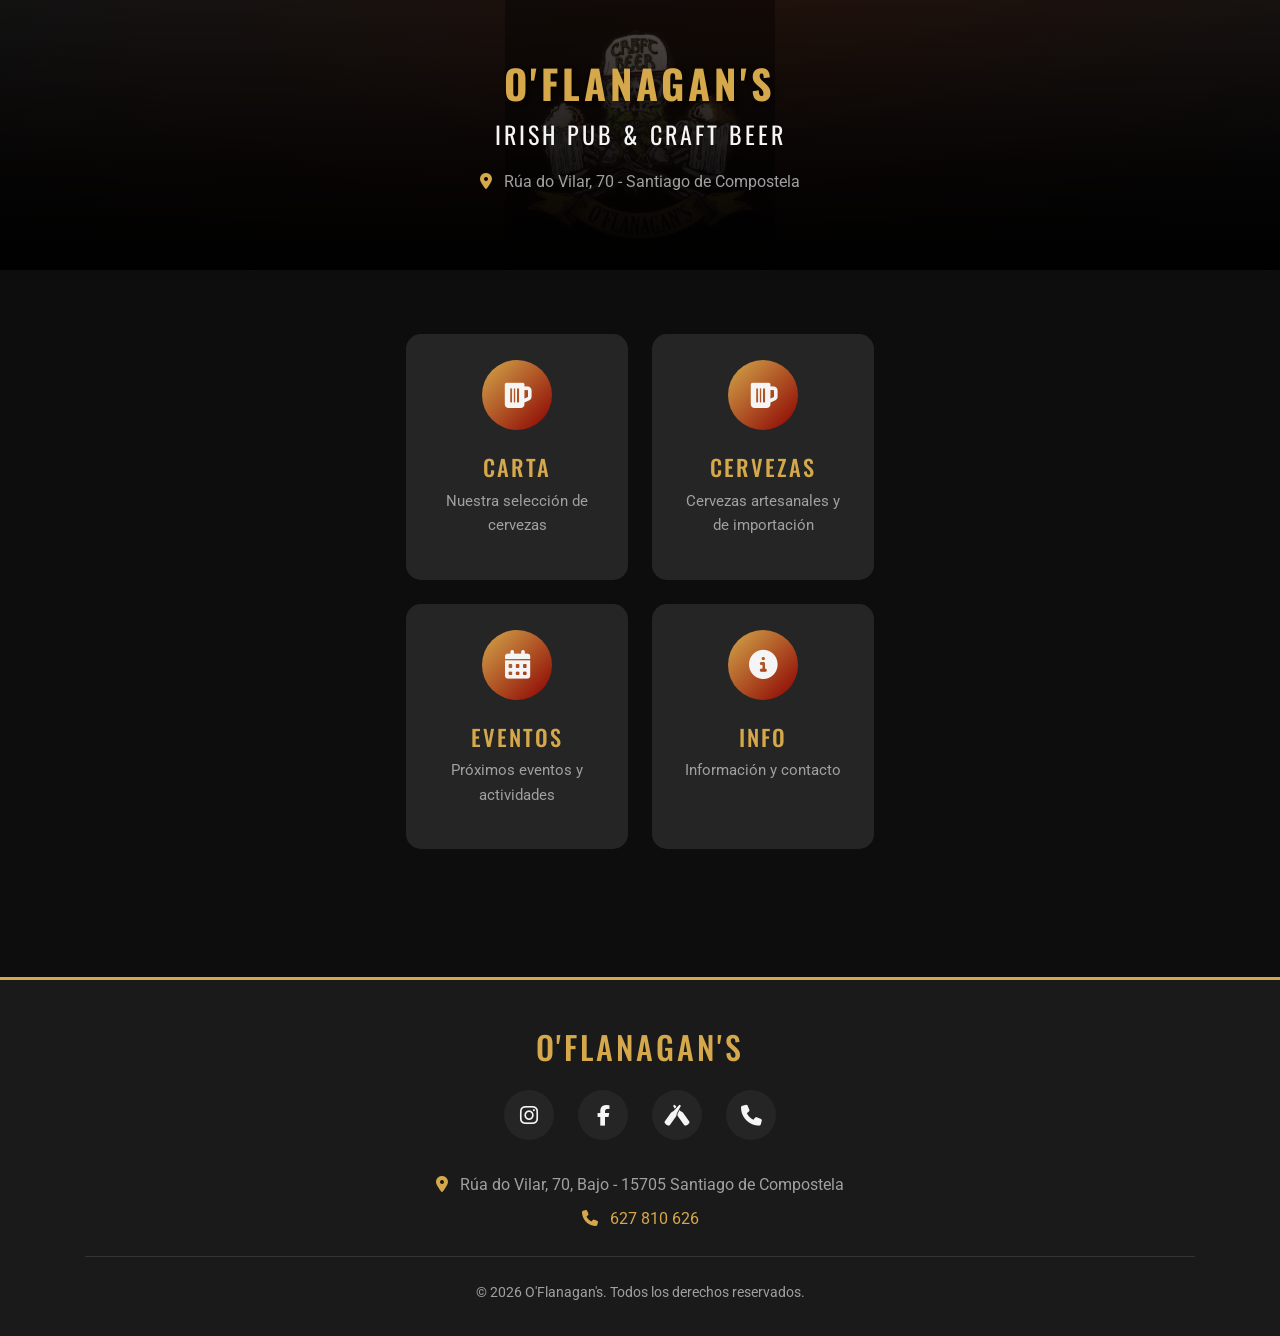
<file: index.html>
<!DOCTYPE html>
<html lang="es">
<head>
    <meta charset="UTF-8">
    <meta name="viewport" content="width=device-width, initial-scale=1.0">
    <meta name="description" content="O'Flanagan's - Cervecería Craft en Santiago de Compostela">
    <title>O'Flanagan's - Cervecería Craft</title>
    <link rel="stylesheet" href="https://cdn.jsdelivr.net/npm/bootstrap@4.6.2/dist/css/bootstrap.min.css">
    <link rel="stylesheet" href="https://cdnjs.cloudflare.com/ajax/libs/font-awesome/6.4.0/css/all.min.css">
    <link href="https://fonts.googleapis.com/css2?family=Oswald:wght@400;700&family=Roboto:wght@300;400;700&display=swap" rel="stylesheet">
    <link rel="stylesheet" href="css/style.css">
</head>
<body>
    <header class="hero-section">
        <div class="hero-overlay"></div>
        <div class="container hero-content">
            <h1 class="brand-title">O'FLANAGAN'S</h1>
            <p class="brand-subtitle">Irish Pub & Craft Beer</p>
            <p class="location"><i class="fas fa-map-marker-alt"></i> Rúa do Vilar, 70 - Santiago de Compostela</p>
        </div>
    </header>

    <main class="container py-5">
        
        <div class="menu-grid">
            <a href="carta.html" class="menu-card">
                <div class="menu-card-img">
                    <i class="fas fa-beer"></i>
                </div>
                <h3>CARTA</h3>
                <p>Nuestra selección de cervezas</p>
            </a>
            
            <a href="cervezas.html" class="menu-card">
                <div class="menu-card-img">
                    <i class="fas fa-beer"></i>
                </div>
                <h3>CERVEZAS</h3>
                <p>Cervezas artesanales y de importación</p>
            </a>
            
            <a href="eventos.html" class="menu-card">
                <div class="menu-card-img">
                    <i class="fas fa-calendar-alt"></i>
                </div>
                <h3>EVENTOS</h3>
                <p>Próximos eventos y actividades</p>
            </a>
            
            <a href="info.html" class="menu-card">
                <div class="menu-card-img">
                    <i class="fas fa-info-circle"></i>
                </div>
                <h3>INFO</h3>
                <p>Información y contacto</p>
            </a>
        </div>
    </main>

    <footer class="site-footer">
        <div class="container">
            <div class="footer-logo">
                <h3>O'FLANAGAN'S</h3>
            </div>
            
            <div class="social-links">
                <a href="https://www.instagram.com/oflanaganscraft/" target="_blank" class="social-link" title="Instagram">
                    <i class="fab fa-instagram"></i>
                </a>
                <a href="https://www.facebook.com/oflanagans" target="_blank" class="social-link" title="Facebook">
                    <i class="fab fa-facebook-f"></i>
                </a>
                <a href="https://untappd.com/v/o-flanagan-s/11539673" target="_blank" class="social-link" title="Untappd">
                    <i class="fab fa-untappd"></i>
                </a>
                <a href="tel:+34627810626" class="social-link" title="Teléfono">
                    <i class="fas fa-phone"></i>
                </a>
            </div>
            
            <div class="contact-info">
                <p><i class="fas fa-map-marker-alt"></i> Rúa do Vilar, 70, Bajo - 15705 Santiago de Compostela</p>
                <p><i class="fas fa-phone"></i> <a href="tel:+34627810626">627 810 626</a></p>
            </div>
            
            <p class="copyright">&copy; 2026 O'Flanagan's. Todos los derechos reservados.</p>
        </div>
    </footer>

    <script src="https://code.jquery.com/jquery-3.6.0.min.js"></script>
    <script src="https://cdn.jsdelivr.net/npm/bootstrap@4.6.2/dist/js/bootstrap.bundle.min.js"></script>
</body>
</html>
</file>
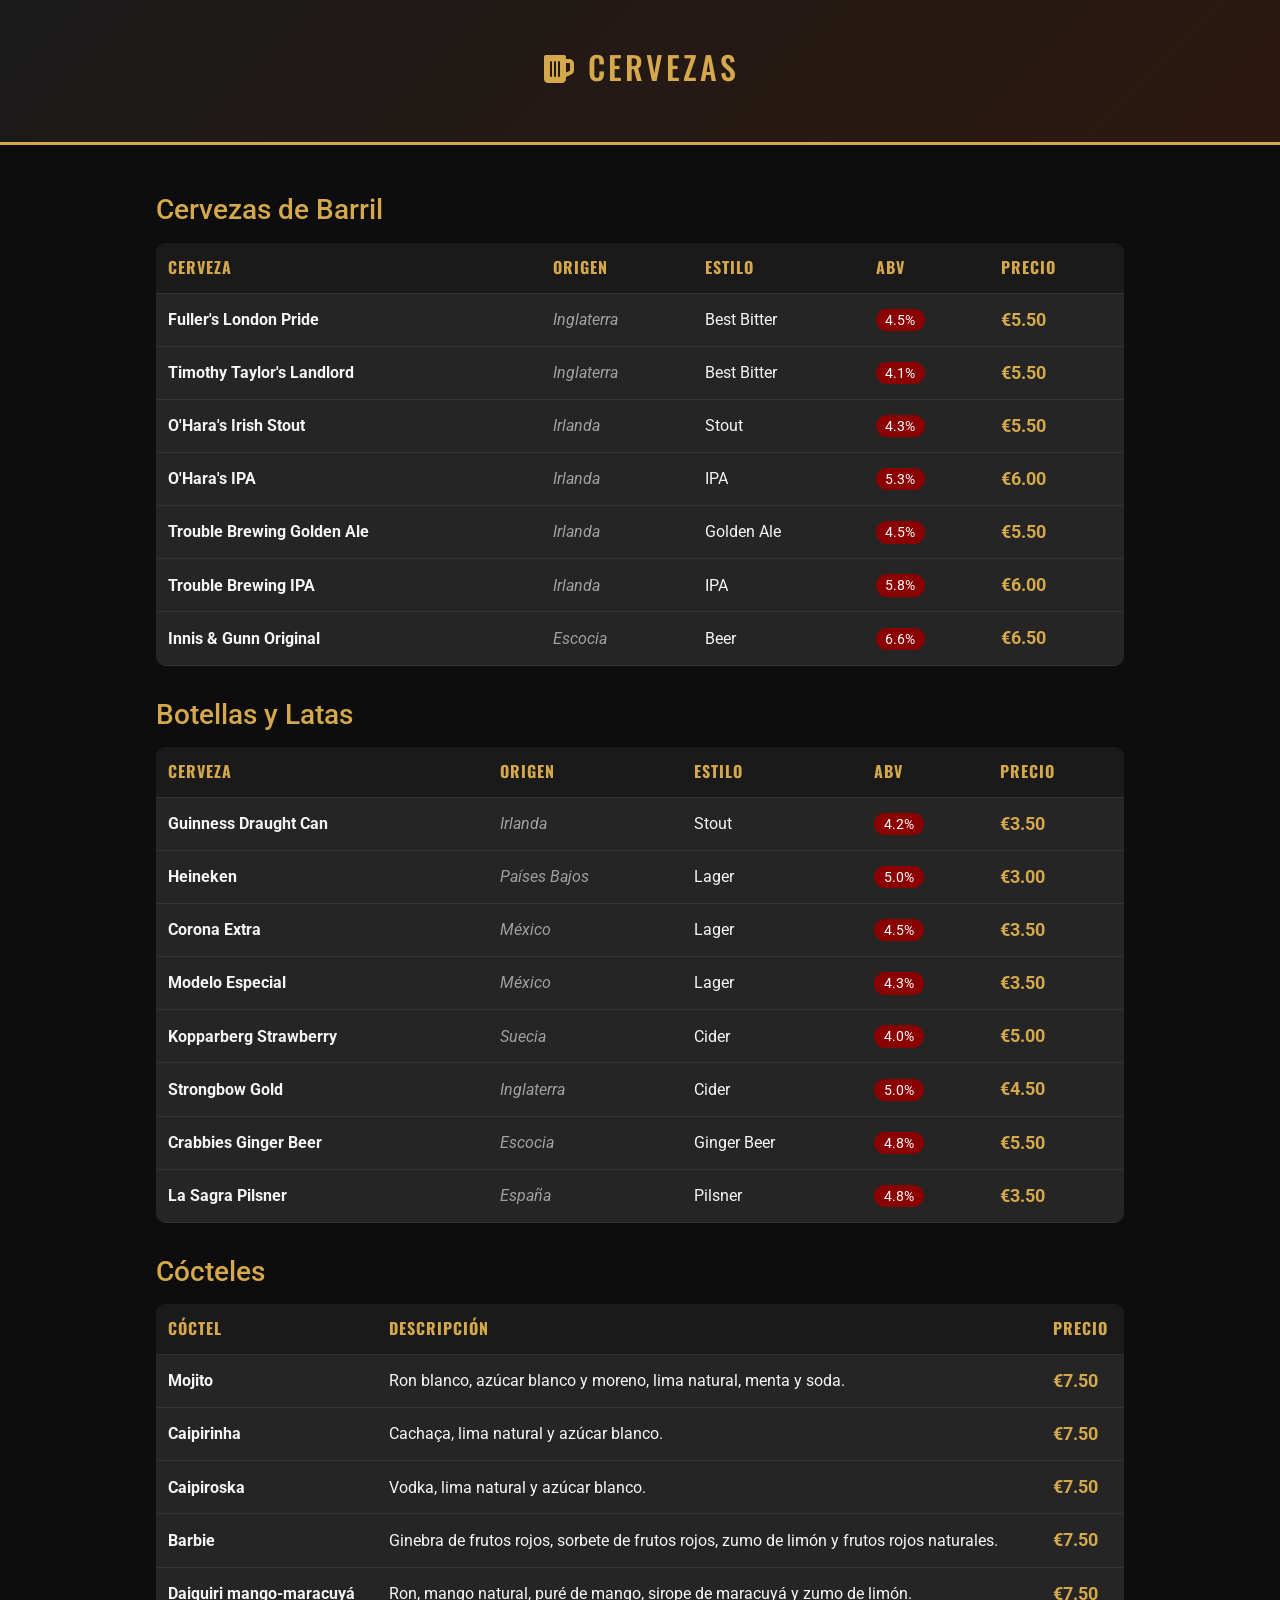
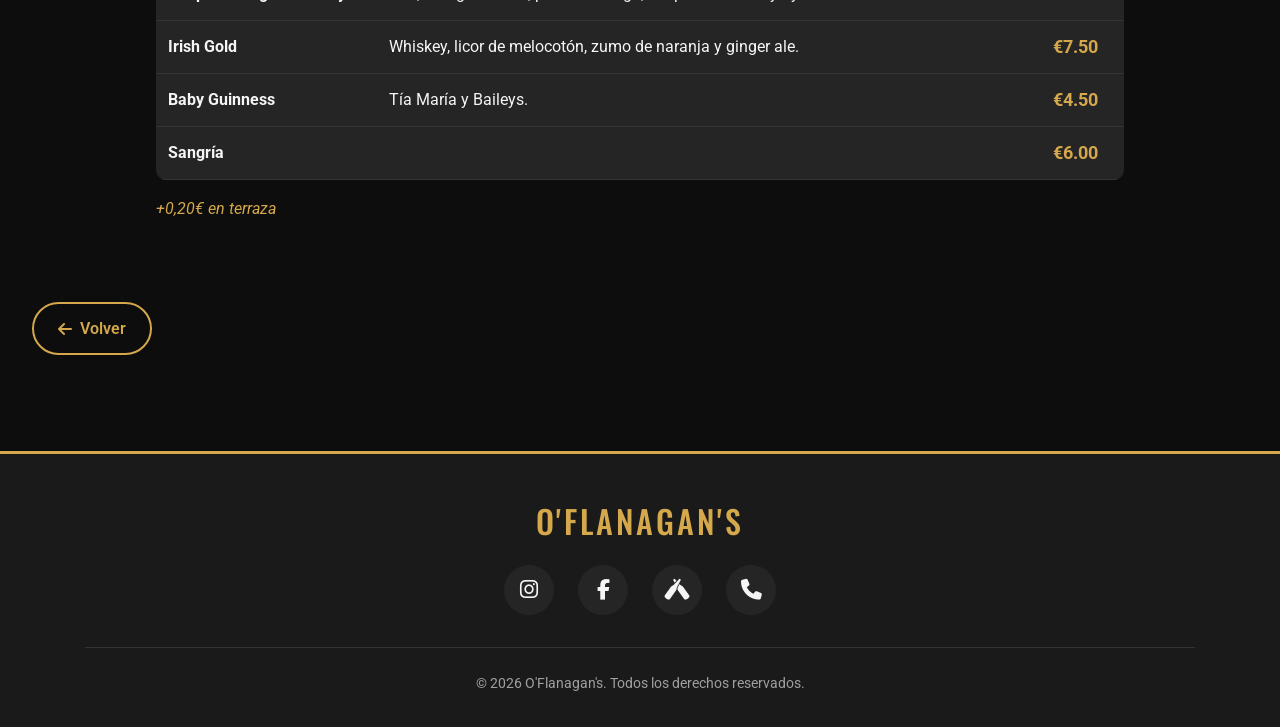
<file: cervezas.html>
<!DOCTYPE html>
<html lang="es">
<head>
    <meta charset="UTF-8">
    <meta name="viewport" content="width=device-width, initial-scale=1.0">
    <meta name="description" content="Cervezas - O'Flanagan's">
    <title>Cervezas - O'Flanagan's</title>
    <link rel="stylesheet" href="https://cdn.jsdelivr.net/npm/bootstrap@4.6.2/dist/css/bootstrap.min.css">
    <link rel="stylesheet" href="https://cdnjs.cloudflare.com/ajax/libs/font-awesome/6.4.0/css/all.min.css">
    <link href="https://fonts.googleapis.com/css2?family=Oswald:wght@400;700&family=Roboto:wght@300;400;700&display=swap" rel="stylesheet">
    <link rel="stylesheet" href="css/style.css">
</head>
<body>
    <header class="page-header">
        <div class="container">
            <h1><i class="fas fa-beer"></i> CERVEZAS</h1>
        </div>
    </header>

    <main>
        <div class="beer-table-container">
            <h3 style="color: var(--primary-gold); margin-bottom: 1rem;">Cervezas de Barril</h3>
            <table class="beer-table">
                <thead>
                    <tr>
                        <th>Cerveza</th>
                        <th>Origen</th>
                        <th>Estilo</th>
                        <th>ABV</th>
                        <th>Precio</th>
                    </tr>
                </thead>
                <tbody>
                    <tr>
                        <td class="beer-name">Fuller's London Pride</td>
                        <td class="beer-origin">Inglaterra</td>
                        <td>Best Bitter</td>
                        <td><span class="beer-abv">4.5%</span></td>
                        <td class="beer-price">€5.50</td>
                    </tr>
                    <tr>
                        <td class="beer-name">Timothy Taylor's Landlord</td>
                        <td class="beer-origin">Inglaterra</td>
                        <td>Best Bitter</td>
                        <td><span class="beer-abv">4.1%</span></td>
                        <td class="beer-price">€5.50</td>
                    </tr>
                    <tr>
                        <td class="beer-name">O'Hara's Irish Stout</td>
                        <td class="beer-origin">Irlanda</td>
                        <td>Stout</td>
                        <td><span class="beer-abv">4.3%</span></td>
                        <td class="beer-price">€5.50</td>
                    </tr>
                    <tr>
                        <td class="beer-name">O'Hara's IPA</td>
                        <td class="beer-origin">Irlanda</td>
                        <td>IPA</td>
                        <td><span class="beer-abv">5.3%</span></td>
                        <td class="beer-price">€6.00</td>
                    </tr>
                    <tr>
                        <td class="beer-name">Trouble Brewing Golden Ale</td>
                        <td class="beer-origin">Irlanda</td>
                        <td>Golden Ale</td>
                        <td><span class="beer-abv">4.5%</span></td>
                        <td class="beer-price">€5.50</td>
                    </tr>
                    <tr>
                        <td class="beer-name">Trouble Brewing IPA</td>
                        <td class="beer-origin">Irlanda</td>
                        <td>IPA</td>
                        <td><span class="beer-abv">5.8%</span></td>
                        <td class="beer-price">€6.00</td>
                    </tr>
                    <tr>
                        <td class="beer-name">Innis & Gunn Original</td>
                        <td class="beer-origin">Escocia</td>
                        <td>Beer</td>
                        <td><span class="beer-abv">6.6%</span></td>
                        <td class="beer-price">€6.50</td>
                    </tr>
                </tbody>
            </table>
            
            <h3 style="color: var(--primary-gold); margin: 2rem 0 1rem;">Botellas y Latas</h3>
            <table class="beer-table">
                <thead>
                    <tr>
                        <th>Cerveza</th>
                        <th>Origen</th>
                        <th>Estilo</th>
                        <th>ABV</th>
                        <th>Precio</th>
                    </tr>
                </thead>
                <tbody>
                    <tr>
                        <td class="beer-name">Guinness Draught Can</td>
                        <td class="beer-origin">Irlanda</td>
                        <td>Stout</td>
                        <td><span class="beer-abv">4.2%</span></td>
                        <td class="beer-price">€3.50</td>
                    </tr>
                    <tr>
                        <td class="beer-name">Heineken</td>
                        <td class="beer-origin">Países Bajos</td>
                        <td>Lager</td>
                        <td><span class="beer-abv">5.0%</span></td>
                        <td class="beer-price">€3.00</td>
                    </tr>
                    <tr>
                        <td class="beer-name">Corona Extra</td>
                        <td class="beer-origin">México</td>
                        <td>Lager</td>
                        <td><span class="beer-abv">4.5%</span></td>
                        <td class="beer-price">€3.50</td>
                    </tr>
                    <tr>
                        <td class="beer-name">Modelo Especial</td>
                        <td class="beer-origin">México</td>
                        <td>Lager</td>
                        <td><span class="beer-abv">4.3%</span></td>
                        <td class="beer-price">€3.50</td>
                    </tr>
                    <tr>
                        <td class="beer-name">Kopparberg Strawberry</td>
                        <td class="beer-origin">Suecia</td>
                        <td>Cider</td>
                        <td><span class="beer-abv">4.0%</span></td>
                        <td class="beer-price">€5.00</td>
                    </tr>
                    <tr>
                        <td class="beer-name">Strongbow Gold</td>
                        <td class="beer-origin">Inglaterra</td>
                        <td>Cider</td>
                        <td><span class="beer-abv">5.0%</span></td>
                        <td class="beer-price">€4.50</td>
                    </tr>
                    <tr>
                        <td class="beer-name">Crabbies Ginger Beer</td>
                        <td class="beer-origin">Escocia</td>
                        <td>Ginger Beer</td>
                        <td><span class="beer-abv">4.8%</span></td>
                        <td class="beer-price">€5.50</td>
                    </tr>
                    <tr>
                        <td class="beer-name">La Sagra Pilsner</td>
                        <td class="beer-origin">España</td>
                        <td>Pilsner</td>
                        <td><span class="beer-abv">4.8%</span></td>
                        <td class="beer-price">€3.50</td>
                    </tr>
                </tbody>
            </table>
            
            <h3 style="color: var(--primary-gold); margin: 2rem 0 1rem;">Cócteles</h3>
            <table class="beer-table">
                <thead>
                    <tr>
                        <th>Cóctel</th>
                        <th>Descripción</th>
                        <th>Precio</th>
                    </tr>
                </thead>
                <tbody>
                    <tr>
                        <td class="beer-name">Mojito</td>
                        <td>Ron blanco, azúcar blanco y moreno, lima natural, menta y soda.</td>
                        <td class="beer-price">€7.50</td>
                    </tr>
                    <tr>
                        <td class="beer-name">Caipirinha</td>
                        <td>Cachaça, lima natural y azúcar blanco.</td>
                        <td class="beer-price">€7.50</td>
                    </tr>
                    <tr>
                        <td class="beer-name">Caipiroska</td>
                        <td>Vodka, lima natural y azúcar blanco.</td>
                        <td class="beer-price">€7.50</td>
                    </tr>
                    <tr>
                        <td class="beer-name">Barbie</td>
                        <td>Ginebra de frutos rojos, sorbete de frutos rojos, zumo de limón y frutos rojos naturales.</td>
                        <td class="beer-price">€7.50</td>
                    </tr>
                    <tr>
                        <td class="beer-name">Daiquiri mango-maracuyá</td>
                        <td>Ron, mango natural, puré de mango, sirope de maracuyá y zumo de limón.</td>
                        <td class="beer-price">€7.50</td>
                    </tr>
                    <tr>
                        <td class="beer-name">Irish Gold</td>
                        <td>Whiskey, licor de melocotón, zumo de naranja y ginger ale.</td>
                        <td class="beer-price">€7.50</td>
                    </tr>
                    <tr>
                        <td class="beer-name">Baby Guinness</td>
                        <td>Tía María y Baileys.</td>
                        <td class="beer-price">€4.50</td>
                    </tr>
                    <tr>
                        <td class="beer-name">Sangría</td>
                        <td></td>
                        <td class="beer-price">€6.00</td>
                    </tr>
                </tbody>
            </table>
            <p style="color: #d4a84b; margin-top: 1rem; font-style: italic;">+0,20€ en terraza</p>
        </div>
        
        <a href="index.html" class="back-btn">
            <i class="fas fa-arrow-left"></i> Volver
        </a>
    </main>

    <footer class="site-footer">
        <div class="container">
            <div class="footer-logo">
                <h3>O'FLANAGAN'S</h3>
            </div>
            <div class="social-links">
                <a href="https://www.instagram.com/oflanaganscraft/" target="_blank" class="social-link"><i class="fab fa-instagram"></i></a>
                <a href="https://www.facebook.com/oflanagans" target="_blank" class="social-link"><i class="fab fa-facebook-f"></i></a>
                <a href="https://untappd.com/v/o-flanagan-s/11539673" target="_blank" class="social-link"><i class="fab fa-untappd"></i></a>
                <a href="tel:+34627810626" class="social-link"><i class="fas fa-phone"></i></a>
            </div>
            <p class="copyright">&copy; 2026 O'Flanagan's. Todos los derechos reservados.</p>
        </div>
    </footer>
</body>
</html>
</file>
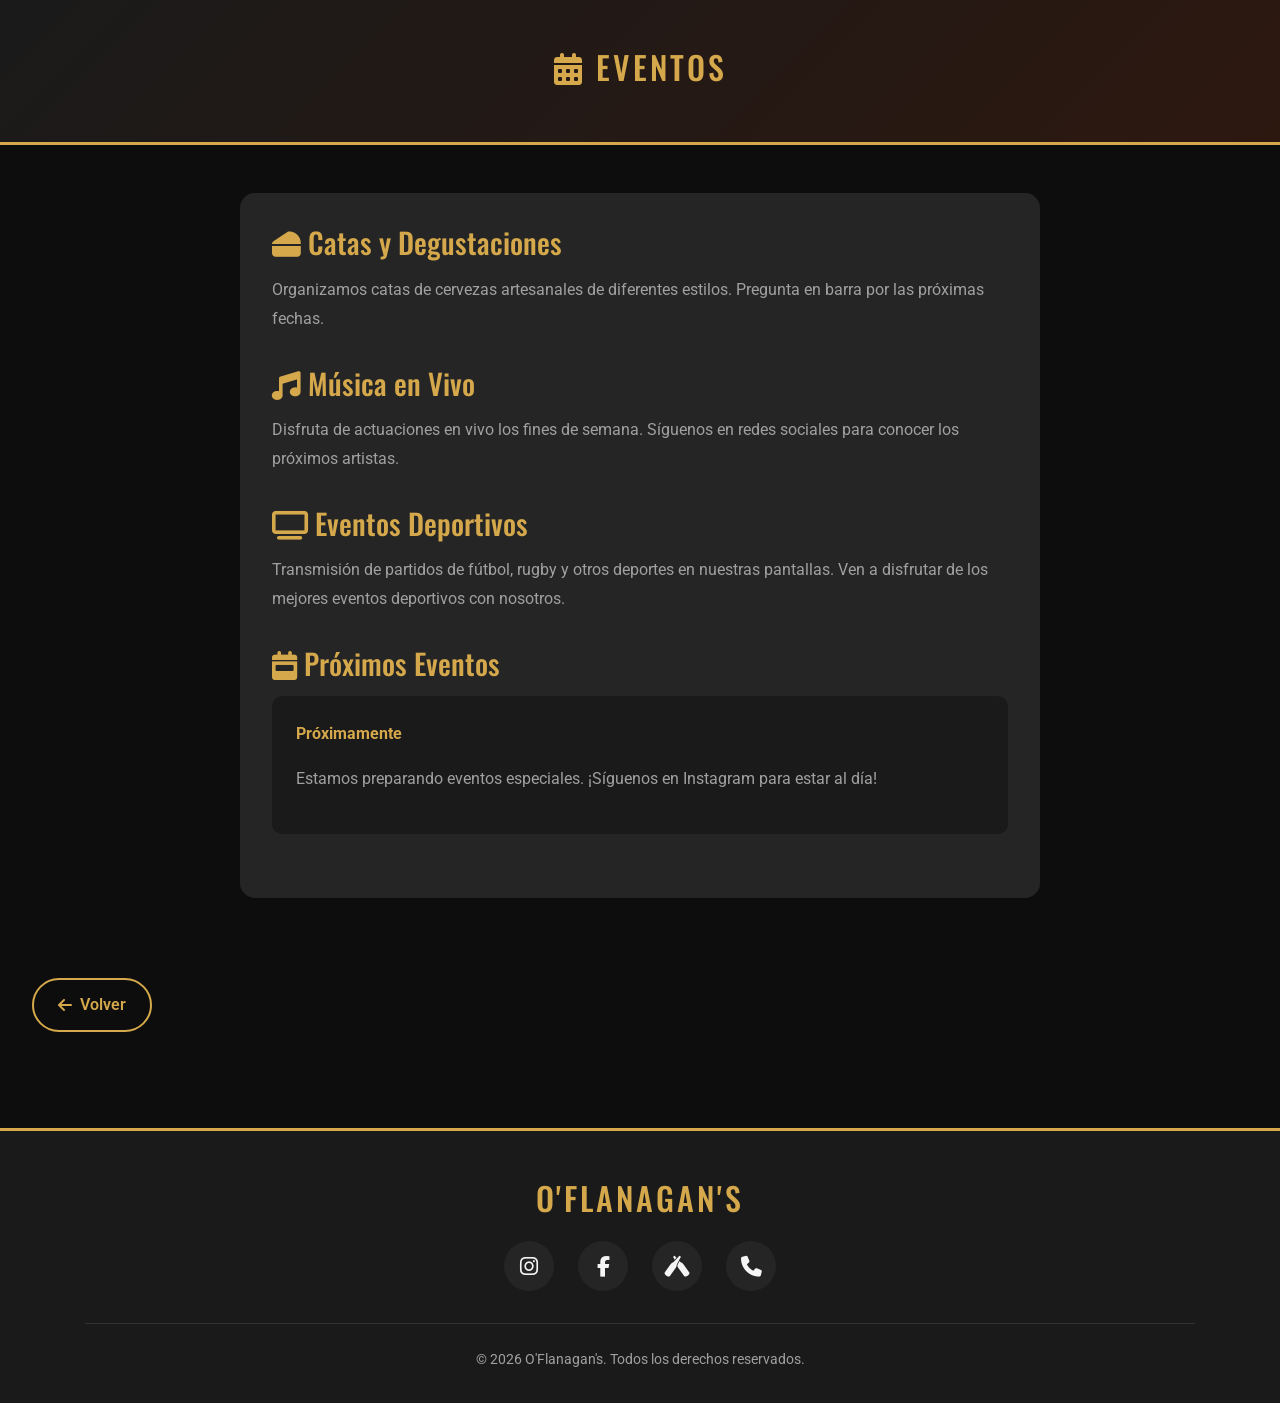
<file: eventos.html>
<!DOCTYPE html>
<html lang="es">
<head>
    <meta charset="UTF-8">
    <meta name="viewport" content="width=device-width, initial-scale=1.0">
    <meta name="description" content="Eventos - O'Flanagan's">
    <title>Eventos - O'Flanagan's</title>
    <link rel="stylesheet" href="https://cdn.jsdelivr.net/npm/bootstrap@4.6.2/dist/css/bootstrap.min.css">
    <link rel="stylesheet" href="https://cdnjs.cloudflare.com/ajax/libs/font-awesome/6.4.0/css/all.min.css">
    <link href="https://fonts.googleapis.com/css2?family=Oswald:wght@400;700&family=Roboto:wght@300;400;700&display=swap" rel="stylesheet">
    <link rel="stylesheet" href="css/style.css">
</head>
<body>
    <header class="page-header">
        <div class="container">
            <h1><i class="fas fa-calendar-alt"></i> EVENTOS</h1>
        </div>
    </header>

    <main>
        <div class="info-container">
            <div class="info-section">
                <h2><i class="fas fa-cheese"></i> Catas y Degustaciones</h2>
                <p>Organizamos catas de cervezas artesanales de diferentes estilos. Pregunta en barra por las próximas fechas.</p>
            </div>
            
            <div class="info-section">
                <h2><i class="fas fa-music"></i> Música en Vivo</h2>
                <p>Disfruta de actuaciones en vivo los fines de semana. Síguenos en redes sociales para conocer los próximos artistas.</p>
            </div>
            
            <div class="info-section">
                <h2><i class="fas fa-tv"></i> Eventos Deportivos</h2>
                <p>Transmisión de partidos de fútbol, rugby y otros deportes en nuestras pantallas. Ven a disfrutar de los mejores eventos deportivos con nosotros.</p>
            </div>
            
            <div class="info-section">
                <h2><i class="fas fa-calendar-week"></i> Próximos Eventos</h2>
                <div style="background: var(--primary-dark); padding: 1.5rem; border-radius: 10px; margin-top: 1rem;">
                    <p style="color: var(--primary-gold); font-weight: bold;">Próximamente</p>
                    <p>Estamos preparando eventos especiales. ¡Síguenos en Instagram para estar al día!</p>
                </div>
            </div>
        </div>
        
        <a href="index.html" class="back-btn">
            <i class="fas fa-arrow-left"></i> Volver
        </a>
    </main>

    <footer class="site-footer">
        <div class="container">
            <div class="footer-logo">
                <h3>O'FLANAGAN'S</h3>
            </div>
            <div class="social-links">
                <a href="https://www.instagram.com/oflanaganscraft/" target="_blank" class="social-link"><i class="fab fa-instagram"></i></a>
                <a href="https://www.facebook.com/oflanagans" target="_blank" class="social-link"><i class="fab fa-facebook-f"></i></a>
                <a href="https://untappd.com/v/o-flanagan-s/11539673" target="_blank" class="social-link"><i class="fab fa-untappd"></i></a>
                <a href="tel:+34627810626" class="social-link"><i class="fas fa-phone"></i></a>
            </div>
            <p class="copyright">&copy; 2026 O'Flanagan's. Todos los derechos reservados.</p>
        </div>
    </footer>
</body>
</html>
</file>
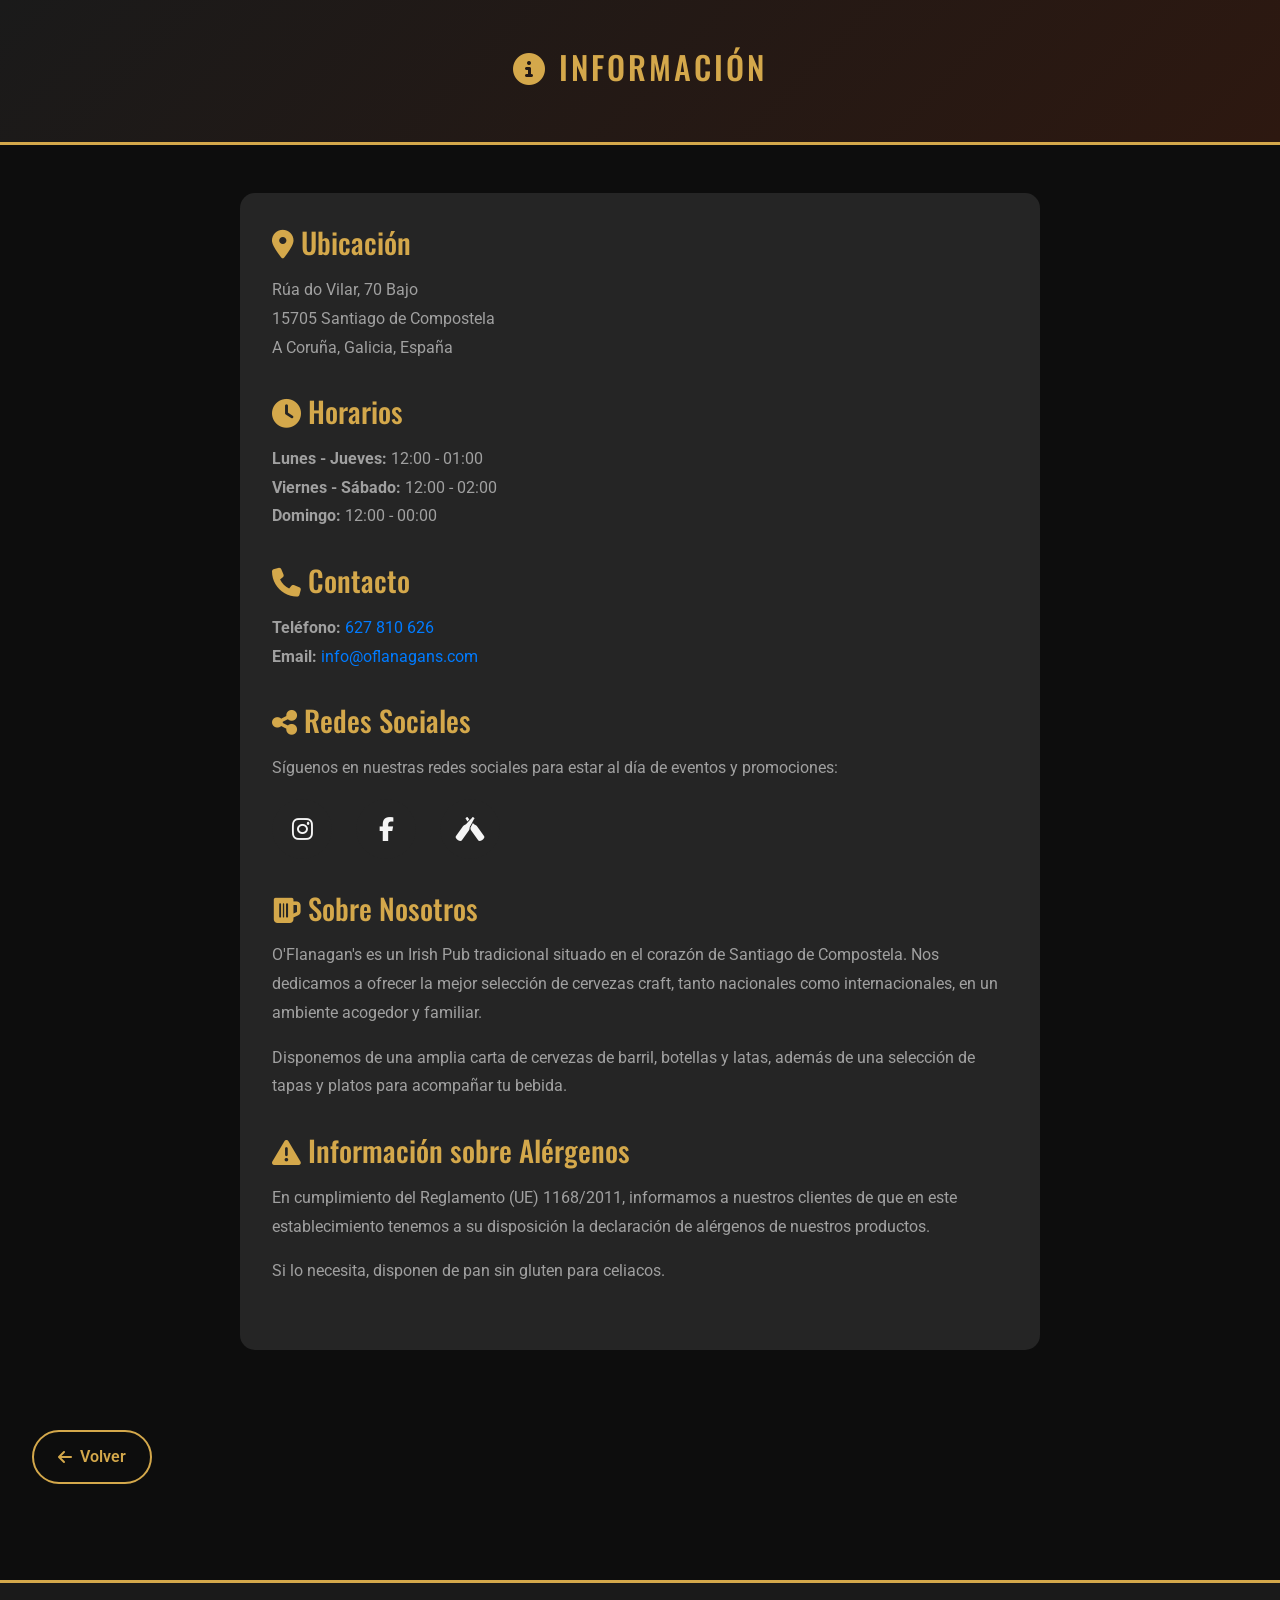
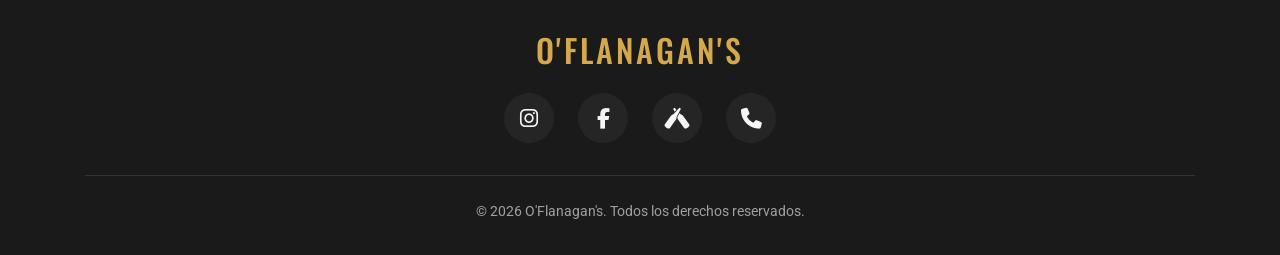
<file: info.html>
<!DOCTYPE html>
<html lang="es">
<head>
    <meta charset="UTF-8">
    <meta name="viewport" content="width=device-width, initial-scale=1.0">
    <meta name="description" content="Información y contacto - O'Flanagan's">
    <title>Info - O'Flanagan's</title>
    <link rel="stylesheet" href="https://cdn.jsdelivr.net/npm/bootstrap@4.6.2/dist/css/bootstrap.min.css">
    <link rel="stylesheet" href="https://cdnjs.cloudflare.com/ajax/libs/font-awesome/6.4.0/css/all.min.css">
    <link href="https://fonts.googleapis.com/css2?family=Oswald:wght@400;700&family=Roboto:wght@300;400;700&display=swap" rel="stylesheet">
    <link rel="stylesheet" href="css/style.css">
</head>
<body>
    <header class="page-header">
        <div class="container">
            <h1><i class="fas fa-info-circle"></i> INFORMACIÓN</h1>
        </div>
    </header>

    <main>
        <div class="info-container">
            <div class="info-section">
                <h2><i class="fas fa-map-marker-alt"></i> Ubicación</h2>
                <p>Rúa do Vilar, 70 Bajo<br>15705 Santiago de Compostela<br>A Coruña, Galicia, España</p>
            </div>
            
            <div class="info-section">
                <h2><i class="fas fa-clock"></i> Horarios</h2>
                <p><strong>Lunes - Jueves:</strong> 12:00 - 01:00<br>
                <strong>Viernes - Sábado:</strong> 12:00 - 02:00<br>
                <strong>Domingo:</strong> 12:00 - 00:00</p>
            </div>
            
            <div class="info-section">
                <h2><i class="fas fa-phone"></i> Contacto</h2>
                <p>
                    <strong>Teléfono:</strong> <a href="tel:+34627810626">627 810 626</a><br>
                    <strong>Email:</strong> <a href="mailto:info@oflanagans.com">info@oflanagans.com</a>
                </p>
            </div>
            
            <div class="info-section">
                <h2><i class="fas fa-share-alt"></i> Redes Sociales</h2>
                <p>Síguenos en nuestras redes sociales para estar al día de eventos y promociones:</p>
                <div class="social-links" style="justify-content: flex-start; margin-top: 1rem;">
                    <a href="https://www.instagram.com/oflanaganscraft/" target="_blank" class="social-link" style="width: 60px; height: 60px; font-size: 1.5rem;"><i class="fab fa-instagram"></i></a>
                    <a href="https://www.facebook.com/oflanagans" target="_blank" class="social-link" style="width: 60px; height: 60px; font-size: 1.5rem;"><i class="fab fa-facebook-f"></i></a>
                    <a href="https://untappd.com/v/o-flanagan-s/11539673" target="_blank" class="social-link" style="width: 60px; height: 60px; font-size: 1.5rem;"><i class="fab fa-untappd"></i></a>
                </div>
            </div>
            
            <div class="info-section">
                <h2><i class="fas fa-beer"></i> Sobre Nosotros</h2>
                <p>O'Flanagan's es un Irish Pub tradicional situado en el corazón de Santiago de Compostela. Nos dedicamos a ofrecer la mejor selección de cervezas craft, tanto nacionales como internacionales, en un ambiente acogedor y familiar.</p>
                <p>Disponemos de una amplia carta de cervezas de barril, botellas y latas, además de una selección de tapas y platos para acompañar tu bebida.</p>
            </div>
            
            <div class="info-section">
                <h2><i class="fas fa-exclamation-triangle"></i> Información sobre Alérgenos</h2>
                <p>En cumplimiento del Reglamento (UE) 1168/2011, informamos a nuestros clientes de que en este establecimiento tenemos a su disposición la declaración de alérgenos de nuestros productos.</p>
                <p>Si lo necesita, disponen de pan sin gluten para celiacos.</p>
            </div>
        </div>
        
        <a href="index.html" class="back-btn">
            <i class="fas fa-arrow-left"></i> Volver
        </a>
    </main>

    <footer class="site-footer">
        <div class="container">
            <div class="footer-logo">
                <h3>O'FLANAGAN'S</h3>
            </div>
            <div class="social-links">
                <a href="https://www.instagram.com/oflanaganscraft/" target="_blank" class="social-link"><i class="fab fa-instagram"></i></a>
                <a href="https://www.facebook.com/oflanagans" target="_blank" class="social-link"><i class="fab fa-facebook-f"></i></a>
                <a href="https://untappd.com/v/o-flanagan-s/11539673" target="_blank" class="social-link"><i class="fab fa-untappd"></i></a>
                <a href="tel:+34627810626" class="social-link"><i class="fas fa-phone"></i></a>
            </div>
            <p class="copyright">&copy; 2026 O'Flanagan's. Todos los derechos reservados.</p>
        </div>
    </footer>
</body>
</html>
</file>
<file: css/style.css>
/* Variables */
:root {
    --primary-gold: #d4a84b;
    --primary-dark: #1a1a1a;
    --secondary-dark: #0d0d0d;
    --text-light: #f5f5f5;
    --text-muted: #a0a0a0;
    --accent-red: #8b0000;
    --card-bg: #252525;
    --transition: all 0.3s ease;
}

/* Reset & Base */
* {
    margin: 0;
    padding: 0;
    box-sizing: border-box;
}

body {
    font-family: 'Roboto', sans-serif;
    background-color: var(--secondary-dark);
    color: var(--text-light);
    min-height: 100vh;
    line-height: 1.6;
}

/* Hero Section */
.hero-section {
    position: relative;
    height: 30vh;
    min-height: 200px;
    display: flex;
    align-items: center;
    justify-content: center;
    background: linear-gradient(135deg, #1a1a1a 0%, #2d1810 50%, #1a1a1a 100%);
    overflow: hidden;
}

.hero-section::before {
    content: '';
    position: absolute;
    top: 0;
    left: 0;
    right: 0;
    bottom: 0;
    background: url('../img/logo.png') no-repeat;
    background-position: center center;
    background-size: contain;
    opacity: 0.4;
}

.hero-overlay {
    position: absolute;
    top: 0;
    left: 0;
    right: 0;
    bottom: 0;
    background: linear-gradient(to bottom, rgba(0,0,0,0.3) 0%, rgba(0,0,0,0.8) 60%, rgba(0,0,0,1) 100%);
}

.hero-content {
    position: relative;
    z-index: 2;
    text-align: center;
}

.brand-title {
    font-family: 'Oswald', sans-serif;
    font-size: 2.5rem;
    font-weight: 700;
    color: var(--primary-gold);
    text-shadow: 2px 2px 4px rgba(0,0,0,0.5);
    letter-spacing: 4px;
    margin-bottom: 0.5rem;
    animation: fadeInDown 1s ease;
}

.brand-subtitle {
    font-family: 'Oswald', sans-serif;
    font-size: 1.5rem;
    color: var(--text-light);
    text-transform: uppercase;
    letter-spacing: 3px;
    margin-bottom: 1rem;
    animation: fadeInUp 1s ease 0.3s both;
}

.location {
    color: var(--text-muted);
    font-size: 1rem;
    animation: fadeInUp 1s ease 0.6s both;
}

.location i {
    color: var(--primary-gold);
    margin-right: 0.5rem;
}

/* Section Title */
.section-title {
    font-family: 'Oswald', sans-serif;
    font-size: 2.5rem;
    color: var(--primary-gold);
    text-transform: uppercase;
    letter-spacing: 3px;
    position: relative;
    display: inline-block;
}

.section-title::after {
    content: '';
    position: absolute;
    bottom: -10px;
    left: 50%;
    transform: translateX(-50%);
    width: 60px;
    height: 3px;
    background: var(--primary-gold);
}

/* Menu Grid */
.menu-grid {
    display: grid;
    gap: 2rem;
    padding: 1rem;
    max-width: 500px;
    margin: 0 auto;
}

/* Ordenador */
@media (min-width: 769px) {
    .menu-grid {
        grid-template-columns: repeat(2, 1fr);
        max-width: 500px;
    }
}

.menu-card {
    background: var(--card-bg);
    border-radius: 15px;
    padding: 2rem;
    text-align: center;
    text-decoration: none;
    color: var(--text-light);
    transition: var(--transition);
    border: 2px solid transparent;
    position: relative;
    overflow: hidden;
}

.menu-card::before {
    content: '';
    position: absolute;
    top: 0;
    left: 0;
    right: 0;
    height: 4px;
    background: linear-gradient(90deg, var(--primary-gold), var(--accent-red));
    transform: scaleX(0);
    transition: var(--transition);
}

.menu-card:hover {
    transform: translateY(-10px);
    box-shadow: 0 20px 40px rgba(0,0,0,0.4);
    border-color: var(--primary-gold);
    text-decoration: none;
}

.menu-card:hover::before {
    transform: scaleX(1);
}

.menu-card:hover,
.menu-card:focus,
.menu-card:active {
    text-decoration: none;
    outline: none;
}

.menu-card-img {
    width: 100px;
    height: 100px;
    margin: 0 auto 1.5rem;
    display: flex;
    align-items: center;
    justify-content: center;
    background: linear-gradient(135deg, var(--primary-gold), var(--accent-red));
    border-radius: 50%;
    font-size: 2.5rem;
    color: var(--text-light);
}

.menu-card h3 {
    font-family: 'Oswald', sans-serif;
    font-size: 1.8rem;
    color: var(--primary-gold);
    margin-bottom: 0.5rem;
    letter-spacing: 2px;
}

.menu-card p {
    color: var(--text-muted);
    font-size: 0.95rem;
}

/* Page Header */
.page-header {
    background: linear-gradient(135deg, var(--primary-dark), #2d1810);
    padding: 3rem 0;
    text-align: center;
    border-bottom: 3px solid var(--primary-gold);
}

.page-header h1 {
    font-family: 'Oswald', sans-serif;
    font-size: 3rem;
    color: var(--primary-gold);
    letter-spacing: 3px;
}

/* Beer Table */
.beer-table-container {
    max-width: 1000px;
    margin: 3rem auto;
    padding: 0 1rem;
}

.beer-table {
    width: 100%;
    border-collapse: collapse;
    background: var(--card-bg);
    border-radius: 10px;
    overflow: hidden;
}

.beer-table th,
.beer-table td {
    padding: 1rem 1.5rem;
    text-align: left;
    border-bottom: 1px solid #333;
}

.beer-table th {
    background: var(--primary-dark);
    color: var(--primary-gold);
    font-family: 'Oswald', sans-serif;
    font-weight: 700;
    text-transform: uppercase;
    letter-spacing: 1px;
}

.beer-table tr:hover {
    background: rgba(212, 168, 75, 0.1);
}

.beer-table .beer-name {
    font-weight: 700;
    color: var(--text-light);
}

.beer-table .beer-origin {
    color: var(--text-muted);
    font-style: italic;
}

.beer-table .beer-price {
    color: var(--primary-gold);
    font-weight: 700;
    font-size: 1.1rem;
}

.beer-table .beer-abv {
    background: var(--accent-red);
    color: white;
    padding: 0.2rem 0.6rem;
    border-radius: 20px;
    font-size: 0.85rem;
}

/* Back Button */
.back-btn {
    display: inline-flex;
    align-items: center;
    gap: 0.5rem;
    color: var(--primary-gold);
    text-decoration: none;
    font-weight: 600;
    margin: 2rem;
    padding: 0.75rem 1.5rem;
    border: 2px solid var(--primary-gold);
    border-radius: 30px;
    transition: var(--transition);
}

.back-btn:hover {
    background: var(--primary-gold);
    color: var(--secondary-dark);
}

/* Footer */
.site-footer {
    background: var(--primary-dark);
    padding: 3rem 0 1rem;
    margin-top: 4rem;
    border-top: 3px solid var(--primary-gold);
}

.footer-logo h3 {
    font-family: 'Oswald', sans-serif;
    font-size: 2rem;
    color: var(--primary-gold);
    text-align: center;
    margin-bottom: 1.5rem;
    letter-spacing: 3px;
}

.social-links {
    display: flex;
    justify-content: center;
    gap: 1.5rem;
    margin-bottom: 2rem;
}

.social-link {
    width: 50px;
    height: 50px;
    display: flex;
    align-items: center;
    justify-content: center;
    background: var(--card-bg);
    border-radius: 50%;
    color: var(--text-light);
    font-size: 1.3rem;
    text-decoration: none;
    transition: var(--transition);
    border: 2px solid transparent;
}

.social-link:hover {
    background: var(--primary-gold);
    color: var(--secondary-dark);
    transform: translateY(-5px);
}

.contact-info {
    text-align: center;
    color: var(--text-muted);
    margin-bottom: 1.5rem;
}

.contact-info p {
    margin: 0.5rem 0;
}

.contact-info a {
    color: var(--primary-gold);
    text-decoration: none;
}

.contact-info i {
    color: var(--primary-gold);
    margin-right: 0.5rem;
}

.copyright {
    text-align: center;
    color: var(--text-muted);
    font-size: 0.9rem;
    padding-top: 1.5rem;
    border-top: 1px solid #333;
}

/* Info Page */
.info-container {
    max-width: 800px;
    margin: 3rem auto;
    padding: 2rem;
    background: var(--card-bg);
    border-radius: 15px;
}

.info-section {
    margin-bottom: 2rem;
}

.info-section h2 {
    font-family: 'Oswald', sans-serif;
    color: var(--primary-gold);
    margin-bottom: 1rem;
    font-size: 1.8rem;
}

.info-section p {
    color: var(--text-muted);
    line-height: 1.8;
}

/* Animations */
@keyframes fadeInDown {
    from {
        opacity: 0;
        transform: translateY(-30px);
    }
    to {
        opacity: 1;
        transform: translateY(0);
    }
}

@keyframes fadeInUp {
    from {
        opacity: 0;
        transform: translateY(30px);
    }
    to {
        opacity: 1;
        transform: translateY(0);
    }
}

/* Responsive */
@media (max-width: 768px) {
    .hero-section {
        height: 20vh;
        min-height: 150px;
    }
    
    .brand-title {
        font-size: 1.8rem;
        letter-spacing: 2px;
    }
    
    .brand-subtitle {
        font-size: 0.8rem;
    }
    
    .section-title {
        font-size: 1.8rem;
    }
    
    .menu-grid {
        gap: 1rem;
    }
    
    .menu-card {
        padding: 1.2rem;
    }
    
    .menu-card-img {
        width: 55px;
        height: 55px;
        margin-bottom: 1rem;
    }
    
    .menu-card h3 {
        font-size: 1.5rem;
        margin-bottom: 0.5rem;
    }
    
    .menu-card p {
        font-size: 0.95rem;
        margin: 0;
    }
    
    .menu-grid {
        gap: 1.5rem;
        padding: 1.5rem;
    }
    
    .beer-table th,
    .beer-table td {
        padding: 0.75rem;
    }
    
    .page-header h1 {
        font-size: 2rem;
    }
}
    
    .menu-grid {
        grid-template-columns: repeat(auto-fit, minmax(200px, 1fr));
        gap: 1.5rem;
    }
    
    .menu-card {
        padding: 1.5rem;
    }
    
    .menu-card-img {
        width: 70px;
        height: 70px;
        font-size: 1.8rem;
    }
    
    .menu-card h3 {
        font-size: 1.4rem;
    }
    
    .beer-table th,
    .beer-table td {
        padding: 0.75rem;
    }
    
    .page-header h1 {
        font-size: 2rem;
    }
}
</file>
